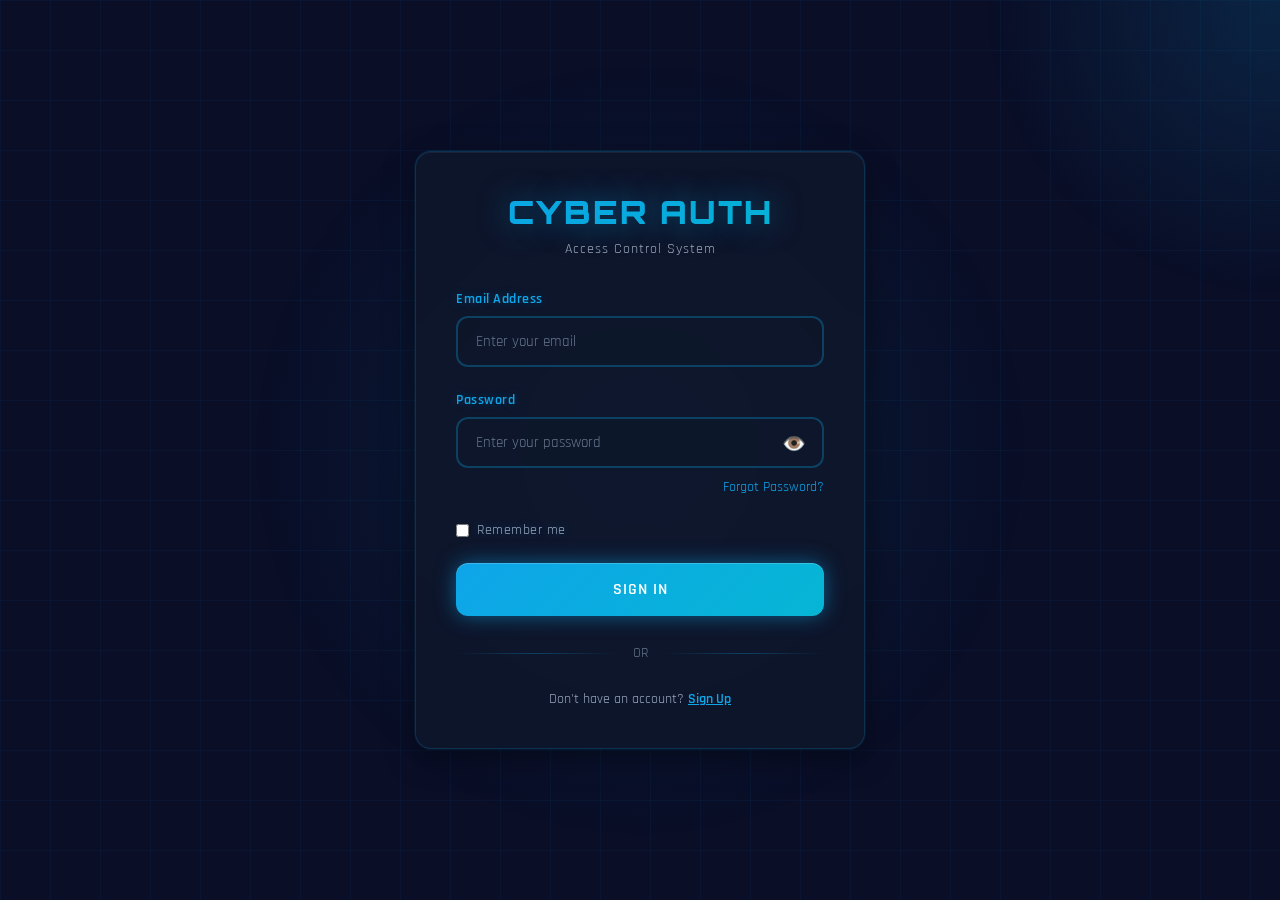
<file: index.html>
<!DOCTYPE html>
<html lang="en">
<head>
    <meta charset="UTF-8">
    <meta name="viewport" content="width=device-width, initial-scale=1.0">
    <title>Cyber Auth System</title>
    <style>
        @import url('https://fonts.googleapis.com/css2?family=Orbitron:wght@400;500;600;700;800;900&family=Rajdhani:wght@300;400;500;600;700&display=swap');

        * {
            margin: 0;
            padding: 0;
            box-sizing: border-box;
        }

        body {
            background: #0a0e27;
            background-image: 
                linear-gradient(rgba(14, 165, 233, 0.05) 1px, transparent 1px),
                linear-gradient(90deg, rgba(14, 165, 233, 0.05) 1px, transparent 1px);
            background-size: 50px 50px;
            font-family: "Rajdhani", sans-serif;
            color: #e2e8f0;
            min-height: 100vh;
            display: flex;
            align-items: center;
            justify-content: center;
            padding: 20px;
            position: relative;
            overflow-x: hidden;
        }

        body::before {
            content: '';
            position: fixed;
            top: 0;
            left: 0;
            right: 0;
            bottom: 0;
            background: radial-gradient(circle at 50% 50%, rgba(14, 165, 233, 0.1) 0%, transparent 50%);
            animation: pulse 4s ease-in-out infinite;
            pointer-events: none;
            z-index: 0;
        }

        @keyframes pulse {
            0%, 100% { opacity: 0.5; }
            50% { opacity: 1; }
        }

        body::after {
            content: '';
            position: fixed;
            width: 600px;
            height: 600px;
            background: radial-gradient(circle, rgba(14, 165, 233, 0.15) 0%, transparent 70%);
            top: -300px;
            right: -300px;
            animation: float 20s ease-in-out infinite;
            pointer-events: none;
            z-index: 0;
        }

        @keyframes float {
            0%, 100% { transform: translate(0, 0); }
            50% { transform: translate(-100px, 100px); }
        }

        .container {
            position: relative;
            z-index: 1;
            width: 100%;
            max-width: 450px;
            animation: fadeIn 1s ease-out;
        }

        @keyframes fadeIn {
            from { opacity: 0; transform: translateY(20px); }
            to { opacity: 1; transform: translateY(0); }
        }

        .auth-card {
            background: rgba(15, 23, 42, 0.8);
            backdrop-filter: blur(20px);
            border: 1px solid rgba(14, 165, 233, 0.2);
            padding: 40px;
            border-radius: 16px;
            box-shadow: 
                0 8px 32px rgba(0, 0, 0, 0.4),
                inset 0 1px 0 rgba(148, 163, 184, 0.1),
                0 0 0 1px rgba(14, 165, 233, 0.1);
            position: relative;
            overflow: hidden;
        }

        .auth-card::before {
            content: '';
            position: absolute;
            top: -100%;
            left: 0;
            width: 100%;
            height: 2px;
            background: linear-gradient(90deg, 
                transparent, 
                rgba(14, 165, 233, 0.8), 
                rgba(6, 182, 212, 0.8), 
                transparent);
            box-shadow: 0 0 10px rgba(14, 165, 233, 0.8);
            animation: scan 3s ease-in-out infinite;
        }

        @keyframes scan {
            0% { top: -100%; }
            50% { top: 100%; }
            100% { top: 100%; }
        }

        .logo {
            text-align: center;
            margin-bottom: 32px;
        }

        h1 {
            font-family: "Orbitron", sans-serif;
            font-weight: 900;
            font-size: 2rem;
            background: linear-gradient(135deg, #0ea5e9 0%, #06b6d4 50%, #0ea5e9 100%);
            background-size: 200% auto;
            -webkit-background-clip: text;
            -webkit-text-fill-color: transparent;
            background-clip: text;
            animation: shine 3s linear infinite;
            letter-spacing: 2px;
            text-shadow: 0 0 30px rgba(14, 165, 233, 0.5);
            text-transform: uppercase;
            margin-bottom: 8px;
        }

        @keyframes shine {
            to { background-position: 200% center; }
        }

        .subtitle {
            color: #94a3b8;
            font-size: 0.9rem;
            letter-spacing: 1px;
        }

        .form-container {
            position: relative;
        }

        .form-group {
            margin-bottom: 24px;
        }

        label {
            display: block;
            color: #0ea5e9;
            font-weight: 600;
            margin-bottom: 8px;
            font-size: 0.9rem;
            letter-spacing: 0.5px;
            text-shadow: 0 0 10px rgba(14, 165, 233, 0.3);
        }

        input {
            width: 100%;
            background: rgba(15, 23, 42, 0.6);
            border: 2px solid rgba(14, 165, 233, 0.3);
            padding: 14px 18px;
            border-radius: 12px;
            color: #e2e8f0;
            font-size: 0.95rem;
            font-family: "Rajdhani", sans-serif;
            transition: all 0.3s ease;
        }

        input:focus {
            outline: none;
            border-color: #0ea5e9;
            box-shadow: 
                0 0 0 4px rgba(14, 165, 233, 0.1),
                0 0 20px rgba(14, 165, 233, 0.3),
                inset 0 0 20px rgba(14, 165, 233, 0.05);
            background: rgba(30, 41, 59, 0.8);
        }

        input::placeholder {
            color: #64748b;
        }

        .password-wrapper {
            position: relative;
        }

        .toggle-password {
            position: absolute;
            right: 18px;
            top: 50%;
            transform: translateY(-50%);
            background: none;
            border: none;
            color: #64748b;
            cursor: pointer;
            font-size: 1.2rem;
            transition: color 0.3s ease;
            padding: 0;
            width: auto;
        }

        .toggle-password:hover {
            color: #0ea5e9;
        }

        .submit-btn {
            width: 100%;
            background: linear-gradient(135deg, #0ea5e9 0%, #06b6d4 100%);
            color: #ffffff;
            font-weight: 600;
            padding: 16px 28px;
            border-radius: 12px;
            border: none;
            transition: all 0.3s ease;
            cursor: pointer;
            font-size: 1rem;
            font-family: "Rajdhani", sans-serif;
            letter-spacing: 1px;
            text-transform: uppercase;
            box-shadow: 
                0 0 20px rgba(14, 165, 233, 0.5),
                inset 0 1px 0 rgba(255, 255, 255, 0.2);
            position: relative;
            overflow: hidden;
        }

        .submit-btn::before {
            content: '';
            position: absolute;
            top: 0;
            left: -100%;
            width: 100%;
            height: 100%;
            background: linear-gradient(90deg, transparent, rgba(255, 255, 255, 0.3), transparent);
            transition: left 0.5s;
        }

        .submit-btn:hover::before {
            left: 100%;
        }

        .submit-btn:hover {
            background: linear-gradient(135deg, #0284c7 0%, #0891b2 100%);
            box-shadow: 
                0 0 30px rgba(14, 165, 233, 0.8),
                inset 0 1px 0 rgba(255, 255, 255, 0.3);
            transform: translateY(-2px);
        }

        .submit-btn:active {
            transform: translateY(0);
        }

        .divider {
            display: flex;
            align-items: center;
            margin: 28px 0;
            color: #64748b;
            font-size: 0.85rem;
        }

        .divider::before,
        .divider::after {
            content: '';
            flex: 1;
            height: 1px;
            background: linear-gradient(90deg, transparent, rgba(14, 165, 233, 0.3), transparent);
        }

        .divider span {
            padding: 0 16px;
        }

        .switch-form {
            text-align: center;
            color: #94a3b8;
            font-size: 0.9rem;
        }

        .switch-form button {
            background: none;
            border: none;
            color: #0ea5e9;
            font-weight: 600;
            cursor: pointer;
            font-family: "Rajdhani", sans-serif;
            font-size: 0.9rem;
            text-decoration: underline;
            transition: all 0.3s ease;
            padding: 0;
        }

        .switch-form button:hover {
            color: #06b6d4;
            text-shadow: 0 0 10px rgba(14, 165, 233, 0.5);
        }

        .form {
            display: none;
        }

        .form.active {
            display: block;
            animation: slideIn 0.4s ease-out;
        }

        @keyframes slideIn {
            from {
                opacity: 0;
                transform: translateX(-20px);
            }
            to {
                opacity: 1;
                transform: translateX(0);
            }
        }

        .checkbox-group {
            display: flex;
            align-items: center;
            gap: 8px;
            margin-bottom: 24px;
        }

        .checkbox-group input[type="checkbox"] {
            width: auto;
            cursor: pointer;
        }

        .checkbox-group label {
            margin: 0;
            font-weight: 400;
            color: #94a3b8;
            cursor: pointer;
        }

        .forgot-password {
            text-align: right;
            margin-top: -16px;
            margin-bottom: 24px;
        }

        .forgot-password button {
            background: none;
            border: none;
            color: #0ea5e9;
            font-size: 0.85rem;
            cursor: pointer;
            font-family: "Rajdhani", sans-serif;
            transition: all 0.3s ease;
            padding: 0;
        }

        .forgot-password button:hover {
            color: #06b6d4;
            text-shadow: 0 0 10px rgba(14, 165, 233, 0.5);
        }

        @media (max-width: 640px) {
            .auth-card {
                padding: 28px;
            }

            h1 {
                font-size: 1.5rem;
            }

            .container {
                max-width: 100%;
            }
        }
    </style>
</head>
<body>
    <div class="container">
        <div class="auth-card">
            <div class="logo">
                <h1>CYBER AUTH</h1>
                <p class="subtitle">Access Control System</p>
            </div>

            <!-- Sign In Form -->
            <div id="signinForm" class="form active">
                <div class="form-container">
                    <div class="form-group">
                        <label for="signinEmail">Email Address</label>
                        <input type="email" id="signinEmail" placeholder="Enter your email" required>
                    </div>

                    <div class="form-group">
                        <label for="signinPassword">Password</label>
                        <div class="password-wrapper">
                            <input type="password" id="signinPassword" placeholder="Enter your password" required>
                            <button type="button" class="toggle-password" onclick="togglePassword('signinPassword')">👁️</button>
                        </div>
                    </div>

                    <div class="forgot-password">
                        <button type="button" onclick="alert('Password reset link sent to your email!')">Forgot Password?</button>
                    </div>

                    <div class="checkbox-group">
                        <input type="checkbox" id="rememberMe">
                        <label for="rememberMe">Remember me</label>
                    </div>

                    <button type="submit" class="submit-btn" onclick="handleSignIn()">Sign In</button>

                    <div class="divider">
                        <span>OR</span>
                    </div>

                    <div class="switch-form">
                        Don't have an account? <button type="button" onclick="switchForm('signup')">Sign Up</button>
                    </div>
                </div>
            </div>

            <!-- Sign Up Form -->
            <div id="signupForm" class="form">
                <div class="form-container">
                    <div class="form-group">
                        <label for="signupName">Full Name</label>
                        <input type="text" id="signupName" placeholder="Enter your full name" required>
                    </div>

                    <div class="form-group">
                        <label for="signupEmail">Email Address</label>
                        <input type="email" id="signupEmail" placeholder="Enter your email" required>
                    </div>

                    <div class="form-group">
                        <label for="signupPassword">Password</label>
                        <div class="password-wrapper">
                            <input type="password" id="signupPassword" placeholder="Create a password" required>
                            <button type="button" class="toggle-password" onclick="togglePassword('signupPassword')">👁️</button>
                        </div>
                    </div>

                    <div class="form-group">
                        <label for="signupConfirmPassword">Confirm Password</label>
                        <div class="password-wrapper">
                            <input type="password" id="signupConfirmPassword" placeholder="Confirm your password" required>
                            <button type="button" class="toggle-password" onclick="togglePassword('signupConfirmPassword')">👁️</button>
                        </div>
                    </div>

                    <div class="checkbox-group">
                        <input type="checkbox" id="agreeTerms" required>
                        <label for="agreeTerms">I agree to the Terms & Conditions</label>
                    </div>

                    <button type="submit" class="submit-btn" onclick="handleSignUp()">Create Account</button>

                    <div class="divider">
                        <span>OR</span>
                    </div>

                    <div class="switch-form">
                        Already have an account? <button type="button" onclick="switchForm('signin')">Sign In</button>
                    </div>
                </div>
            </div>
        </div>
    </div>

   <script>
    // Switch between Sign In and Sign Up forms
    function switchForm(formType) {
        const signinForm = document.getElementById('signinForm');
        const signupForm = document.getElementById('signupForm');

        if (formType === 'signup') {
            signinForm.classList.remove('active');
            signupForm.classList.add('active');
        } else {
            signupForm.classList.remove('active');
            signinForm.classList.add('active');
        }
    }

    // Show / Hide Password
    function togglePassword(inputId) {
        const input = document.getElementById(inputId);
        const button = input.nextElementSibling;

        if (input.type === 'password') {
            input.type = 'text';
            button.textContent = '🙈';
        } else {
            input.type = 'password';
            button.textContent = '👁️';
        }
    }

    // Handle Sign In
    function handleSignIn() {
        const email = document.getElementById('signinEmail').value.trim();
        const password = document.getElementById('signinPassword').value.trim();

        if (!email || !password) {
            alert('Please fill in all fields!');
            return;
        }

        const storedUser = JSON.parse(localStorage.getItem(email));

        if (!storedUser) {
            alert('No account found with this email. Please sign up first.');
            return;
        }

        if (storedUser.password !== password) {
            alert('Incorrect password!');
            return;
        }

        // Store session (optional)
        localStorage.setItem('currentUser', email);

        alert(`Welcome back, ${storedUser.name}!`);
        window.location.href = "main.html";
    }

    // Handle Sign Up
    function handleSignUp() {
        const name = document.getElementById('signupName').value.trim();
        const email = document.getElementById('signupEmail').value.trim();
        const password = document.getElementById('signupPassword').value.trim();
        const confirmPassword = document.getElementById('signupConfirmPassword').value.trim();
        const agreeTerms = document.getElementById('agreeTerms').checked;

        if (!name || !email || !password || !confirmPassword) {
            alert('Please fill in all fields!');
            return;
        }

        if (password !== confirmPassword) {
            alert('Passwords do not match!');
            return;
        }

        if (!agreeTerms) {
            alert('Please agree to the Terms & Conditions!');
            return;
        }

        // Check if the email is already registered
        const existingUser = localStorage.getItem(email);
        if (existingUser) {
            alert('This email is already registered. Please sign in instead.');
            switchForm('signin');
            return;
        }

        // Save new user
        const userData = { name, email, password };
        localStorage.setItem(email, JSON.stringify(userData));

        alert(`Account created successfully! Welcome, ${name}!`);

        // Store current user and redirect
        localStorage.setItem('currentUser', email);
        window.location.href = "main.html";
    }

    // Handle Enter key
    document.addEventListener('keypress', function (e) {
        if (e.key === 'Enter') {
            const signinForm = document.getElementById('signinForm');
            if (signinForm.classList.contains('active')) {
                handleSignIn();
            } else {
                handleSignUp();
            }
        }
    });
</script>
</body>
</html>
</file>
